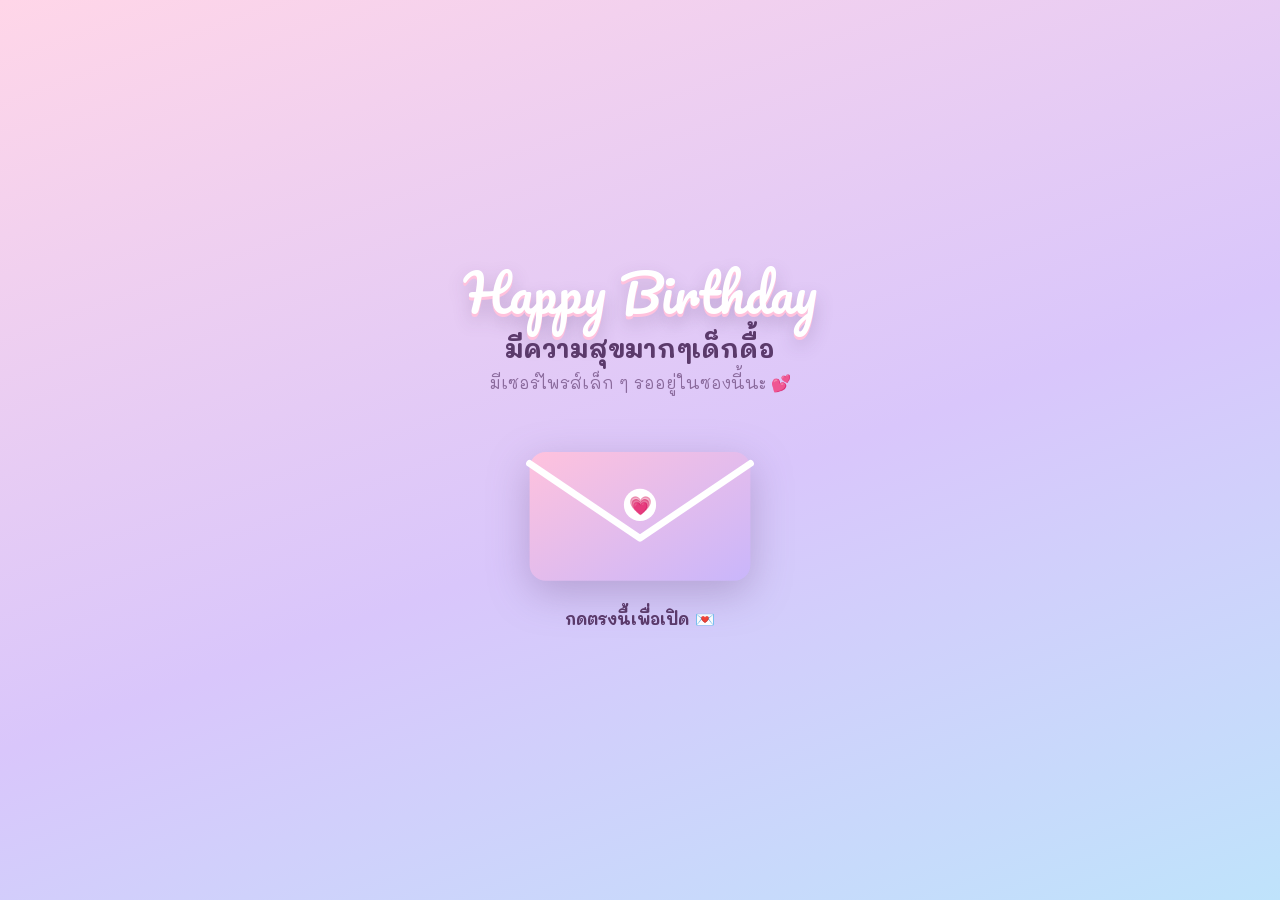
<file: index.html>
<!DOCTYPE html>
<html lang="th">
<head>
<meta charset="UTF-8">
<meta name="viewport" content="width=device-width, initial-scale=1, viewport-fit=cover">
<title>Happy Birthday 💌</title>
<link rel="preconnect" href="https://fonts.googleapis.com">
<link href="https://fonts.googleapis.com/css2?family=Mali:wght@400;600;700&family=Pacifico&display=swap" rel="stylesheet">
<link rel="stylesheet" href="css/style.css">
</head>
<body>
<main class="page">
  <p class="script">Happy Birthday</p>
  <!-- 👉 แก้ชื่อแฟนตรงนี้ -->
  <p class="subname">มีความสุขมากๆเด็กดื้อ</p>
  <p class="tag">มีเซอร์ไพรส์เล็ก ๆ รออยู่ในซองนี้นะ 💕</p>

  <div class="envelope" id="envelope" role="button" tabindex="0" aria-label="เปิดการ์ดอวยพร">
    <svg viewBox="0 0 200 140" xmlns="http://www.w3.org/2000/svg">
      <rect x="4" y="20" width="192" height="112" rx="14" fill="url(#g1)"/>
      <path d="M4 30 L100 95 L196 30" fill="none" stroke="#fff" stroke-width="6" stroke-linecap="round" stroke-linejoin="round"/>
      <circle cx="100" cy="66" r="14" fill="#fff"/>
      <text x="100" y="72" font-size="16" text-anchor="middle">💗</text>
      <defs>
        <linearGradient id="g1" x1="0" y1="0" x2="1" y2="1">
          <stop offset="0" stop-color="#ffc2dd"/>
          <stop offset="1" stop-color="#c9b6fb"/>
        </linearGradient>
      </defs>
    </svg>
  </div>
  <p class="envelope-label">กดตรงนี้เพื่อเปิด</p>
</main>

<script src="js/hearts.js"></script>
<script>
  const env = document.getElementById('envelope');
  function openEnvelope() {
    env.classList.add('open');
    setTimeout(() => { window.location.href = 'message.html'; }, 550);
  }
  env.addEventListener('click', openEnvelope);
  env.addEventListener('keypress', e => { if (e.key === 'Enter') openEnvelope(); });
</script>
</body>
</html>
</file>
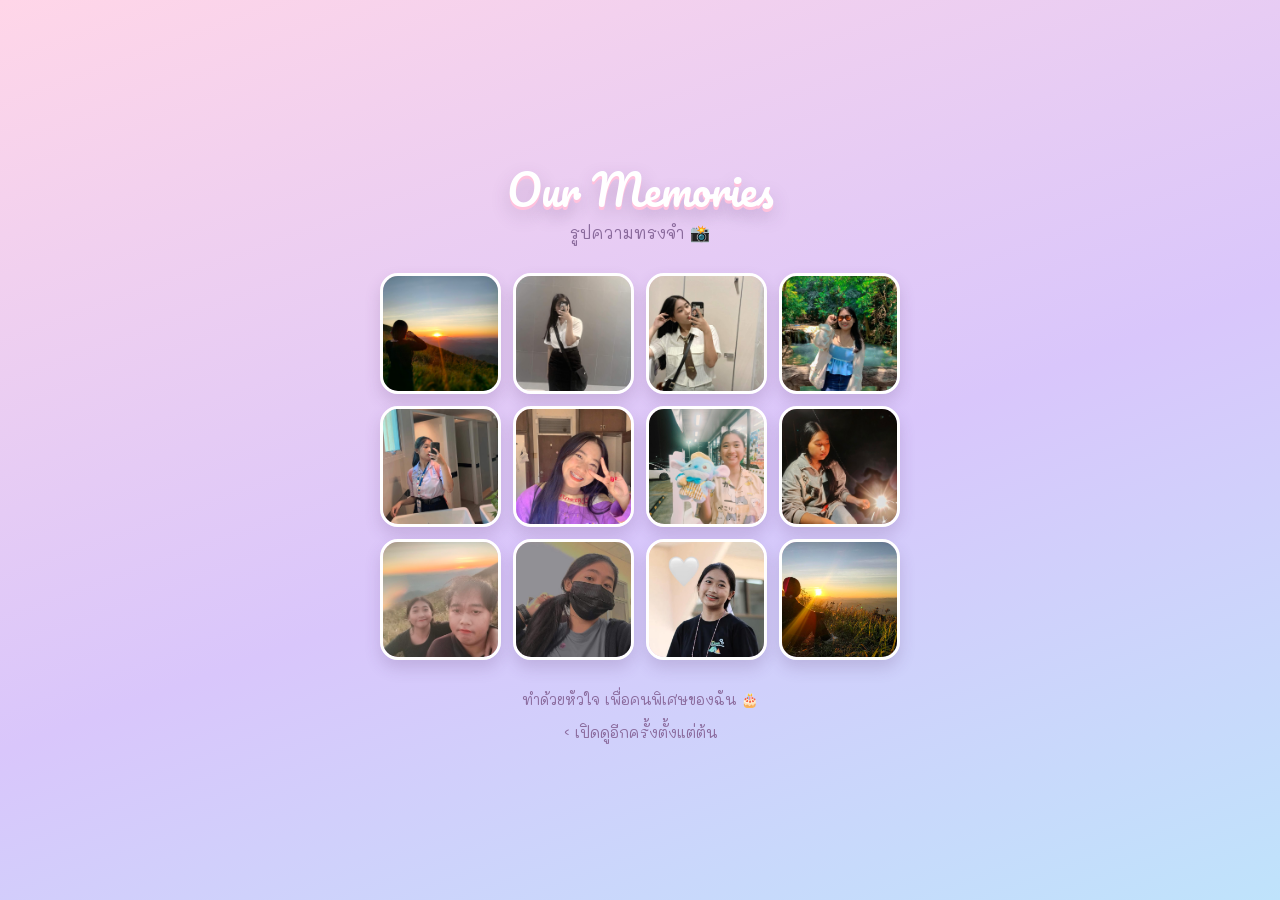
<file: gallery.html>
<!DOCTYPE html>
<html lang="th">
<head>
<meta charset="UTF-8">
<meta name="viewport" content="width=device-width, initial-scale=1, viewport-fit=cover">
<title>รูปความทรงจำ 💗</title>
<link rel="preconnect" href="https://fonts.googleapis.com">
<link href="https://fonts.googleapis.com/css2?family=Mali:wght@400;600;700&family=Pacifico&display=swap" rel="stylesheet">
<link rel="stylesheet" href="css/style.css">
</head>
<body>
<main class="page">
  <p class="script" style="font-size:clamp(1.8rem,7vw,2.6rem)">Our Memories</p>
  <p class="tag">รูปความทรงจำ 📸</p>

  <!-- ==========================================================
       👉 วิธีใส่รูป:
       1) เอาไฟล์รูปไปวางในโฟลเดอร์ images/ (ในโปรเจกต์นี้)
       2) ตั้งชื่อไฟล์ให้ตรงกับ src ด้านล่าง (photo1.jpg, photo2.jpg, ...)
          หรือจะแก้ src ให้ตรงกับชื่อไฟล์จริงของคุณก็ได้
       3) อยากเพิ่ม/ลดรูป ก็ copy บล็อก <figure>...</figure> เพิ่มหรือลบได้เลย
     ========================================================== */ -->
  <div class="gallery">
    <figure><img src="images/photo1.jpg" alt="ความทรงจำ 1" onerror="this.closest('figure').innerHTML='<span class=\'placeholder\'>ใส่รูปที่นี่<br>images/photo1.jpg</span>'"></figure>
    <figure><img src="images/photo2.jpg" alt="ความทรงจำ 2" onerror="this.closest('figure').innerHTML='<span class=\'placeholder\'>ใส่รูปที่นี่<br>images/photo2.jpg</span>'"></figure>
    <figure><img src="images/photo3.jpg" alt="ความทรงจำ 3" onerror="this.closest('figure').innerHTML='<span class=\'placeholder\'>ใส่รูปที่นี่<br>images/photo3.jpg</span>'"></figure>
    <figure><img src="images/photo4.jpg" alt="ความทรงจำ 4" onerror="this.closest('figure').innerHTML='<span class=\'placeholder\'>ใส่รูปที่นี่<br>images/photo4.jpg</span>'"></figure>
    <figure><img src="images/photo5.jpg" alt="ความทรงจำ 5" onerror="this.closest('figure').innerHTML='<span class=\'placeholder\'>ใส่รูปที่นี่<br>images/photo5.jpg</span>'"></figure>
    <figure><img src="images/photo6.jpg" alt="ความทรงจำ 6" onerror="this.closest('figure').innerHTML='<span class=\'placeholder\'>ใส่รูปที่นี่<br>images/photo6.jpg</span>'"></figure>
    <figure><img src="images/photo7.jpg" alt="ความทรงจำ 6" onerror="this.closest('figure').innerHTML='<span class=\'placeholder\'>ใส่รูปที่นี่<br>images/photo6.jpg</span>'"></figure>
    <figure><img src="images/photo8.jpg" alt="ความทรงจำ 6" onerror="this.closest('figure').innerHTML='<span class=\'placeholder\'>ใส่รูปที่นี่<br>images/photo6.jpg</span>'"></figure>
    <figure><img src="images/photo9.jpg" alt="ความทรงจำ 6" onerror="this.closest('figure').innerHTML='<span class=\'placeholder\'>ใส่รูปที่นี่<br>images/photo6.jpg</span>'"></figure>
    <figure><img src="images/photo10.jpg" alt="ความทรงจำ 6" onerror="this.closest('figure').innerHTML='<span class=\'placeholder\'>ใส่รูปที่นี่<br>images/photo6.jpg</span>'"></figure>
    <figure><img src="images/photo11.jpg" alt="ความทรงจำ 6" onerror="this.closest('figure').innerHTML='<span class=\'placeholder\'>ใส่รูปที่นี่<br>images/photo6.jpg</span>'"></figure>
    <figure><img src="images/photo12.jpg" alt="ความทรงจำ 6" onerror="this.closest('figure').innerHTML='<span class=\'placeholder\'>ใส่รูปที่นี่<br>images/photo6.jpg</span>'"></figure>
  </div>

  <footer class="sign">ทำด้วยหัวใจ เพื่อคนพิเศษของฉัน 🎂</footer>
  <a class="btn-ghost" href="index.html">‹ เปิดดูอีกครั้งตั้งแต่ต้น</a>
</main>

<script src="js/hearts.js"></script>
</body>
</html>
</file>
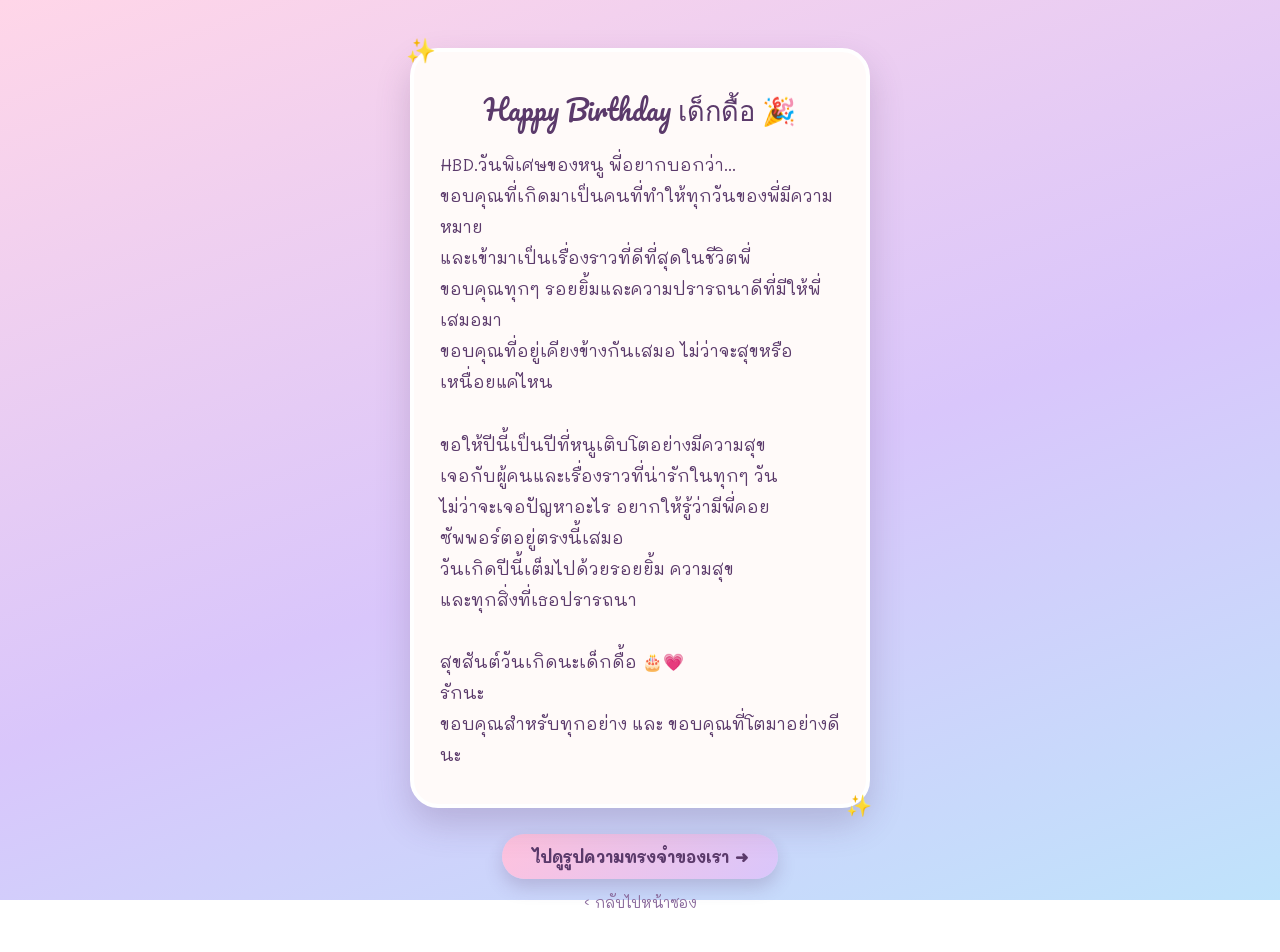
<file: message.html>
<!DOCTYPE html>
<html lang="th">
<head>
<meta charset="UTF-8">
<meta name="viewport" content="width=device-width, initial-scale=1, viewport-fit=cover">
<title>คำอวยพร 💌</title>
<link rel="preconnect" href="https://fonts.googleapis.com">
<link href="https://fonts.googleapis.com/css2?family=Mali:wght@400;600;700&family=Pacifico&display=swap" rel="stylesheet">
<link rel="stylesheet" href="css/style.css">
</head>
<body>
<main class="page">
  <div class="frame">
    <!-- 👉 แก้ชื่อแฟนตรงนี้ -->
    <h1>Happy Birthday เด็กดื้อ 🎉</h1>
    <!-- 👉 แก้ข้อความอวยพรตรงนี้ได้เลย -->
    <p class="letter">HBD.วันพิเศษของหนู พี่อยากบอกว่า...
ขอบคุณที่เกิดมาเป็นคนที่ทำให้ทุกวันของพี่มีความหมาย
และเข้ามาเป็นเรื่องราวที่ดีที่สุดในชีวิตพี่
ขอบคุณทุกๆ รอยยิ้มและความปรารถนาดีที่มีให้พี่เสมอมา
ขอบคุณที่อยู่เคียงข้างกันเสมอ ไม่ว่าจะสุขหรือเหนื่อยแค่ไหน

ขอให้ปีนี้เป็นปีที่หนูเติบโตอย่างมีความสุข
เจอกับผู้คนและเรื่องราวที่น่ารักในทุกๆ วัน
ไม่ว่าจะเจอปัญหาอะไร อยากให้รู้ว่ามีพี่คอยซัพพอร์ตอยู่ตรงนี้เสมอ
วันเกิดปีนี้เต็มไปด้วยรอยยิ้ม ความสุข
และทุกสิ่งที่เธอปรารถนา

สุขสันต์วันเกิดนะเด็กดื้อ 🎂💗
รักนะ
ขอบคุณสำหรับทุกอย่าง และ ขอบคุณที่โตมาอย่างดีนะ</p>
  </div>
  <a class="btn-cute" href="gallery.html">ไปดูรูปความทรงจำของเรา ➜</a>
  <a class="btn-ghost" href="index.html">‹ กลับไปหน้าซอง</a>
</main>

<script src="js/hearts.js"></script>
</body>
</html>
</file>
<file: css/style.css>
/* ==========================================================
   ธีมสี: ชมพูพาสเทล + ม่วงฟ้า ใช้ร่วมกันทุกหน้า
   ========================================================== */
:root{
  --pink:#ffd6e8; --pink2:#ffc2dd; --lav:#d9c6fb; --sky:#bfe3fb;
  --plum:#5b3a6b; --plum-soft:#8a6a9c; --card:#fffaf9; --gold:#f6c453;
  box-sizing:border-box;
  padding-top:env(safe-area-inset-top,0px); padding-bottom:env(safe-area-inset-bottom,0px);
}
*{box-sizing:border-box}
html{scroll-padding-top:env(safe-area-inset-top,0px); height:100%}
body{
  margin:0; min-height:100%; font-family:'Mali',sans-serif; color:var(--plum);
  background:linear-gradient(160deg,var(--pink) 0%, var(--lav) 55%, var(--sky) 100%);
  background-attachment:fixed; overflow-x:hidden;
}

/* หัวใจลอย (สร้างโดย js/hearts.js) */
.hearts{position:fixed; inset:0; pointer-events:none; z-index:0; overflow:hidden}
.heart{position:absolute; bottom:-10%; opacity:.55; animation:rise linear infinite}
@keyframes rise{
  0%{transform:translateY(0) translateX(0) rotate(0deg); opacity:0}
  10%{opacity:.6}
  100%{transform:translateY(-115vh) translateX(var(--drift,20px)) rotate(25deg); opacity:0}
}

.page{position:relative; z-index:1; max-width:640px; margin:0 auto; min-height:100vh;
  display:flex; flex-direction:column; align-items:center; justify-content:center;
  padding:48px 20px 40px; text-align:center}

.script{font-family:'Pacifico',cursive; font-size:clamp(2.1rem,8vw,3.2rem); color:#fff;
  text-shadow:0 3px 0 var(--pink2),0 8px 18px rgba(91,58,107,.25); line-height:1.15; margin:0}
.subname{margin:10px 0 0; font-size:clamp(1.2rem,5vw,1.6rem); font-weight:700}
.tag{margin:8px 0 30px; color:var(--plum-soft); font-size:1.02rem}

/* กรอบการ์ด ใช้กับหน้าอวยพร/แกลเลอรี */
.frame{background:var(--card); border-radius:28px; padding:34px 26px; width:100%; max-width:460px;
  box-shadow:0 16px 34px rgba(91,58,107,.22); border:4px solid #fff; position:relative}
.frame::before{content:"✨"; position:absolute; top:-18px; left:-8px; font-size:1.5rem}
.frame::after{content:"✨"; position:absolute; bottom:-14px; right:-6px; font-size:1.3rem}
.frame h1{font-family:'Pacifico',cursive; font-weight:400; font-size:1.7rem; margin:0 0 16px}
.letter{font-size:1.05rem; line-height:1.85; white-space:pre-line; margin:0; text-align:left}

/* ปุ่ม */
.btn-cute{display:inline-block; margin-top:26px; border:none; text-decoration:none;
  background:linear-gradient(135deg,var(--pink2),var(--lav)); color:var(--plum);
  font-family:'Mali'; font-weight:700; font-size:1rem; padding:12px 30px; border-radius:999px;
  cursor:pointer; box-shadow:0 8px 18px rgba(91,58,107,.22); transition:transform .2s}
.btn-cute:active{transform:scale(.96)}
.btn-ghost{display:inline-block; margin-top:14px; color:var(--plum-soft); text-decoration:none; font-size:.9rem}

/* ซองจดหมาย (หน้าแรก) */
.envelope{width:min(230px,68vw); cursor:pointer; user-select:none; -webkit-tap-highlight-color:transparent; margin-top:6px}
.envelope svg{width:100%; height:auto; filter:drop-shadow(0 12px 20px rgba(91,58,107,.28)); transition:transform .3s}
.envelope:hover svg{transform:translateY(-4px) scale(1.02)}
.envelope.open svg{transform:scale(1.08); opacity:0; transition:all .5s ease}
.envelope-label{margin-top:14px; font-weight:700}
.envelope-label::after{content:" 💌"}

/* แกลเลอรีรูป */
.gallery{display:grid; grid-template-columns:repeat(auto-fit,minmax(120px,1fr)); gap:12px; width:100%; max-width:520px}
.gallery figure{margin:0; aspect-ratio:1/1; border-radius:18px; overflow:hidden;
  background:linear-gradient(135deg,var(--pink2),var(--lav)); border:3px solid #fff;
  box-shadow:0 8px 16px rgba(91,58,107,.18); display:flex; align-items:center; justify-content:center}
.gallery img{width:100%; height:100%; object-fit:cover; display:block; transition:transform .3s}
.gallery figure:hover img{transform:scale(1.06)}
.gallery .placeholder{color:#fff; font-size:.8rem; font-weight:600; padding:8px; text-align:center; opacity:.9}

footer.sign{margin-top:30px; font-size:.88rem; color:var(--plum-soft)}

/* หน้า qr.html (โทนเข้มขึ้นนิดหน่อย แยกจากหน้าเซอร์ไพรส์) */
.qr-page{background:linear-gradient(160deg,#2c2038,#3a2a44)}
.qr-page .frame{background:#fffaf9}
.link-row{display:flex; gap:8px; width:100%; margin-top:14px}
.link-row input{flex:1; min-width:0; padding:10px 12px; border-radius:12px; border:2px solid var(--lav);
  font-family:'Mali'; font-size:.9rem; color:var(--plum); background:#fff}
.link-row button{border:none; background:var(--plum); color:#fff; padding:0 16px; border-radius:12px;
  font-family:'Mali'; font-weight:700; cursor:pointer}
#qrOut{margin-top:18px; display:flex; justify-content:center}
#qrOut img, #qrOut canvas{border-radius:12px}

@media (prefers-color-scheme:dark){
  :root:not([data-theme="light"]){--card:#3a2a44}
}
</file>
